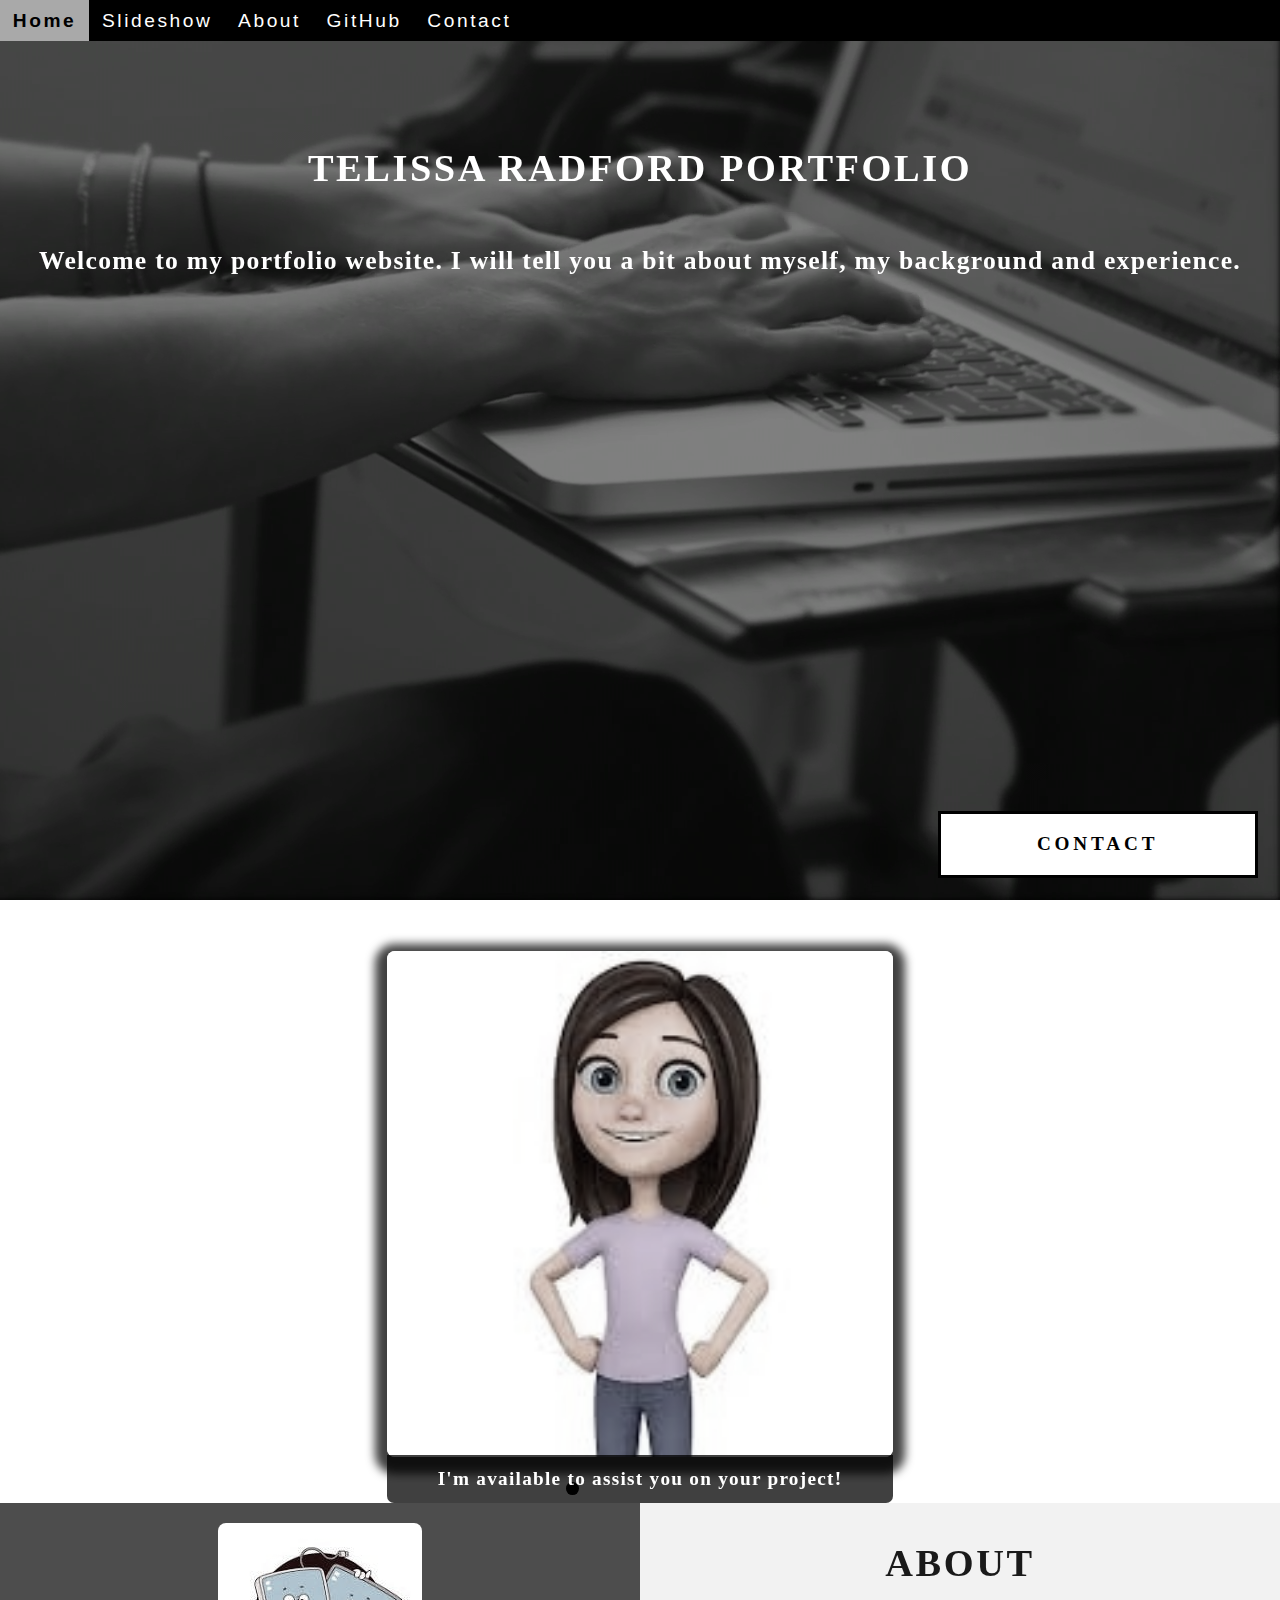
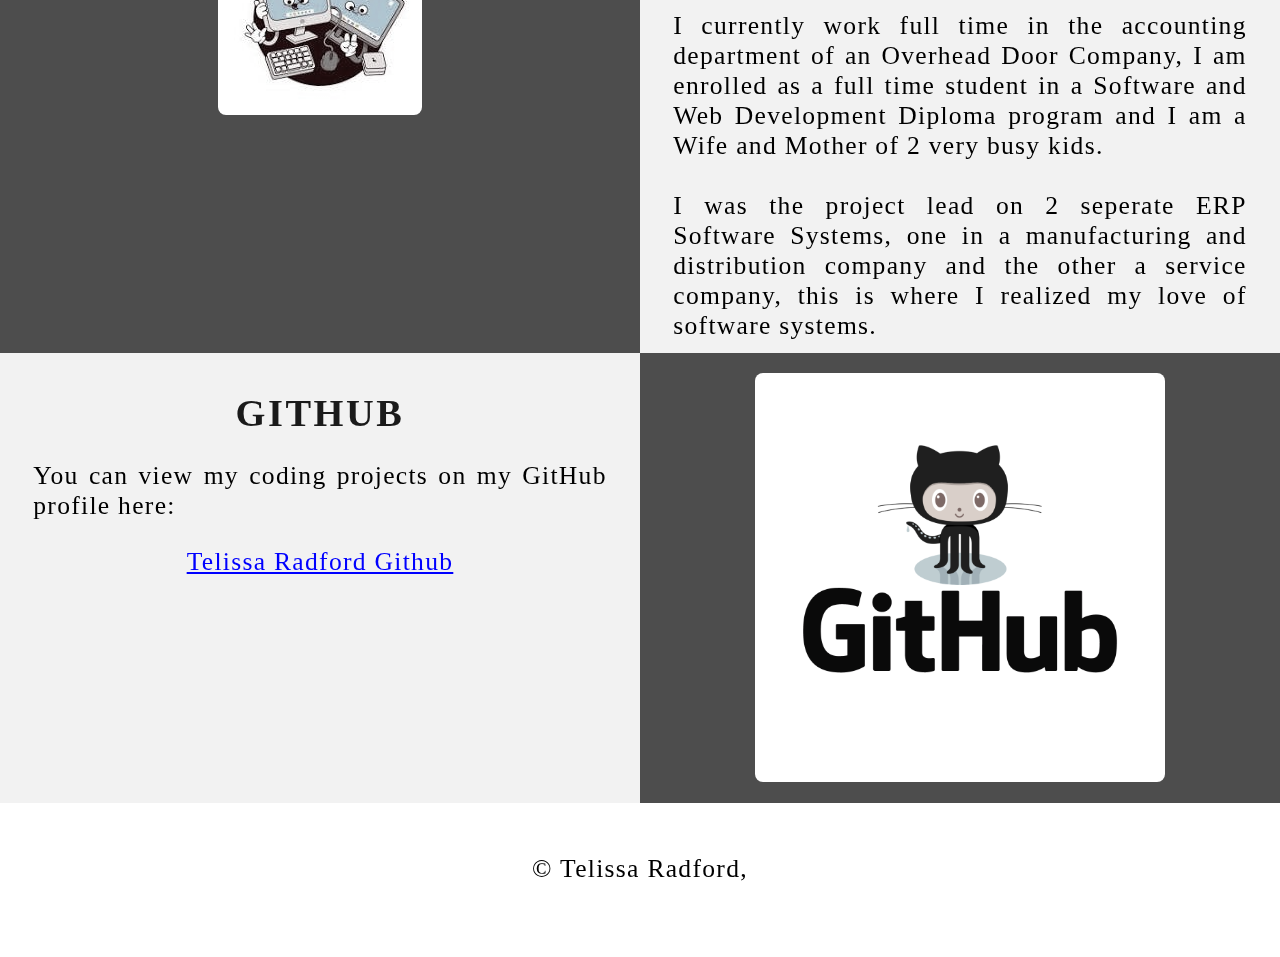
<file: js/portfolio.html>
<!DOCTYPE html>
<html>
    
    <!-- Head -->
    <head>
        <meta charset="UTF-8">
        <meta name="viewport" content="width=device-width" />
        <title>Telissa Radford</title>
        <link rel="shortcut icon" type="img/jpg" href="images/coding_icon.png">
        <link rel="stylesheet" type="text/css" href="portfolio.css">
    </head>

    <!-- Body -->
    <body class="Background">   

        <!-- Navbar -->
        <div class="Navbar">
            <a class="active" href="#Home">Home</a>
            <!-- New section added -->
            <a href="#Slideshow">Slideshow</a>
            <a href="#About">About</a>
            <a href="#GitHub">GitHub</a>
            <!-- Onclick and ondblclick functions added to open and close the contact form -->
            <a onclick="openForm()" ondblclick="closeForm()" class="contact">Contact</a>
        </div>

        <!-- Background video -->
        <div id="Home">
            <video autoplay muted loop id="Typing_Video">
                <source src="images/video/Typing.mp4" type="video/mp4">
                <!-- Display message if video fails to run -->
                Your browser does not support HTML5 video.
            </video>
        </div>

        <!-- Video text -->
        <div class="Video_Text">
            <h1 class="white-text">Telissa Radford Portfolio</h1>
            <strong>
                <p class="center">
                    
                    <br>Welcome to my portfolio website. I will tell you a bit about myself, my background and experience.
                    <br>
                    
                </p>
            </strong>
        </div>

        <!-- Slideshow section added -->
        <div id="Slideshow">
            <div id="Slideshow_Background"> 
                <div id="Slideshow_Container">
                    <!-- Slide 1 of 6 -->
                    <div class="mySlides fade">
                        <img class="Slideshow_Images" src="images/Picture_of_You.jpg" alt="">
                        <div class="text">I'm available to assist you on your project!</div>
                    </div>
                    <!-- Slide 2 of 6 -->
                    <div class="mySlides fade">
                        <img class="Slideshow_Images" src="images/HTML_CSS_and_JavaScript.jpeg" alt="HTML, CSS, and JS logos"> 
                        
                    <!-- Slide 3 of 6 -->
                    <div class="mySlides fade">
                        <img class="Slideshow_Images" src="images/Python.png" alt="Python logo">
                        <div class="text">the popular programming language Python,</div>
                    </div>
                    <!-- Slide 4 of 6 -->
                    <div class="mySlides fade">
                        <img class="Slideshow_Images" src="images/C_Sharp_and_Dot_NET.png" alt="C# logo">
                        <div class="text">C#, .NET Framework, ASP.NET, MVC, </div>
                    </div>
                    <!-- Slide 5 of 6 -->
                    <div class="mySlides fade">
                        <img class="Slideshow_Images" src="images/SQL_and_Database.jpg" alt="SQL logo"> 
                        <div class="text">back end development, databases and SQL.</div>
                    </div>
                    <!-- Slide 6 of 6 -->
                    <div class="mySlides fade">
                        <img class="Slideshow_Images" src="images/Square Personal Photo(1).jpg" alt=""> 
                        <div class="text"><a class="white-text contact" onclick="openForm()">Contact me now!</a></div> 
                    </div>
                    <!-- Previous and next buttons -->
                    <a class="Previous" onclick="plusSlides(-1)">&#10094;</a>
                    <a class="Next" onclick="plusSlides(1)">&#10095;</a>
                </div>
                <br> <!-- Adds a space between the slideshow images and the dots -->

                <!-- Slideshow dots (these are another way for users to navigate through the slideshow) -->
                <div style="text-align: center">
                    <span class="dot" onclick="currentSlide(1)"></span>
                    <span class="dot" onclick="currentSlide(2)"></span>
                    <span class="dot" onclick="currentSlide(3)"></span> 
                    <span class="dot" onclick="currentSlide(4)"></span> 
                    <span class="dot" onclick="currentSlide(5)"></span> 
                    <span class="dot" onclick="currentSlide(6)"></span> 
                </div>
            </div>
        </div>

        <!-- About section -->
        <div class="Row" id="About">
            <!-- Left column -->
            <div class="Column_2">
                <img src="images/Square Custom Picture.jpg" alt="">
            </div>
            <!-- Right column -->
            <div class="Column_1">
                <h1>About</h1>
                <p>
                    I currently work full time in the accounting department of an Overhead Door Company, I am enrolled as a full time student in a Software and Web Development Diploma program and I am a Wife and Mother of 2 very busy kids. 
                    <br>
                    <br> I was the project lead on 2 seperate ERP Software Systems, one in a manufacturing and distribution company and the other a service company, this is where I realized my love of software systems.
                    <br>
                    <br>My previous employment has given me a wide range of knowledge in accounting as well as Inventory management. <a onclick="openForm()" class="contact">Contact</a> me below!
                </p>
            </div>
        </div>

        <!-- GitHub section -->
        <div class="Row" id="GitHub">
            <!-- Left column -->
            <div class="Column_1">
                <h1>GitHub</h1>
                <p>You can view my coding projects on my GitHub profile here:
                    <br>
                    <p class="center"><a href="https://github.com/TeliRad/HTML-and-CSS-Projects" target="_blank">Telissa Radford Github</a></p>
                </p>
            </div>
            <!-- Right column -->
            <div class="Column_2">
                <a href="https://github.com/the-tech-academy" target="_blank"><img src="images/GitHub.png"></a>
            </div>
        </div>

        <!-- Contact form -->
        <div id="Contact">
           <button onclick="openForm()" class="Pop_Up_Button">CONTACT</button>
           <div class="form-popup" id="myForm">
                <form action="https://formspree.io/info@learncodinganywhere.com" method="POST" class="form-container"> <!-- Here we are using a free online service from https://formspree.io/ to send our contact form to an email address of our choosing - note: it will not run unless live on the internet, you have to push it to your online website first -->
                    <h1>Contact</h1>
                    <label for="name"><b>Name</b></label>
                      <input type="text" placeholder="Type your name here" name="name" required>
                    <label for="phone"><b>Phone</b></label>
                      <input type="text" placeholder="Type your phone number here" name="phone">
                    <label for="email"><b>Email</b></label>		
                      <input type="text" placeholder="Type your email address here" name="email" required>
                    <label for="message"><b>Message</b></label>
                      <input type="text" placeholder="Type your message here" name="message">
         
                    <button type="submit" class="btn">SUBMIT</button>
                    <button type="button" class="btn cancel" onclick="closeForm()">CLOSE</button>
                </form>
           </div>
        </div>
        
        <!-- Footer section -->
        <footer>
                <p class="center">&copy Telissa Radford, </a></p>
                <br>
        </footer>
        <script src="portfolio.js"></script>
    </body>
</html>
</file>
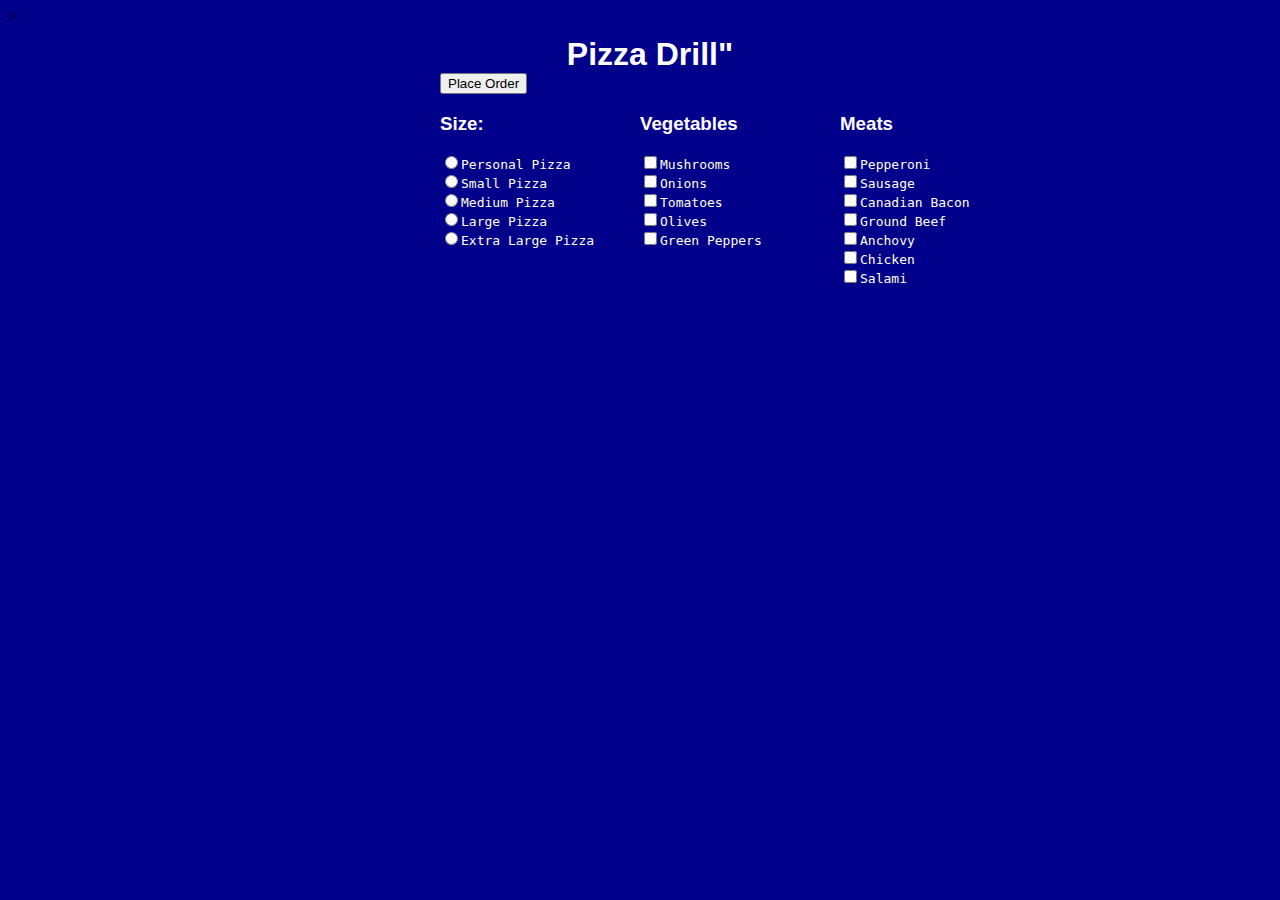
<file: Pizza Menu/Pizza.html>
<!--Pizza.html-->
<!DOCTYPE html>>
<html lang="en">
    <head>
        <title>Pizza Drill</title>
        <META http-equiv="Content-Type" content="text/html; charset=UTF=8">
        <meta content="width=device-width, initial-scale=1.0" name="viewport">
        <link rel="stylesheet" type="text/css" href="Pizza.css"/>
    </head>
    <body>
        <div id="menuBG">
            <h1 style="margin:0 0px 0 20px;">Pizza Drill"</h1>
            <input id="btnOrder" type="button" onclick="getReceipt()" value="Place Order">
            <form id="frmMenu">
                <div class="menu left">
                    <h3>Size:</h3>
                    <input class="size" type="radio" name="size" value="Personal Pizza">Personal Pizza<br>
                    <input class="size" type="radio" name="size" value="Small Pizza">Small Pizza<br>
                    <input class="size" type="radio" name="size" value="Medium Pizza">Medium Pizza<br>
                    <input class="size" type="radio" name="size" value="Large Pizza">Large Pizza<br>
                    <input class="size" type="radio" name="size" value="Extra Pizza">Extra Large Pizza<br>
                </div>
                <div class="menu center">
                    <h3>Vegetables</h3>
                    <input class="toppings" type="checkbox" name="Topping" value="Mushrooms">Mushrooms<br>
                    <input class="toppings" type="checkbox" name="Topping" value="Onions">Onions<br>
                    <input class="toppings" type="checkbox" name="Topping" value="Tomatoes">Tomatoes<br>
                    <input class="toppings" type="checkbox" name="Topping" value="Olives">Olives<br>
                    <input class="toppings" type="checkbox" name="Topping" value="Green Peppers">Green Peppers<br>
                </div>
                <div class="menu right">
                    <h3>Meats</h3>
                    <input class="toppings" type="checkbox" name="Topping" value="Pepperoni">Pepperoni<br>
                    <input class="toppings" type="checkbox" name="Topping" value="Sausage">Sausage<br>
                    <input class="toppings" type="checkbox" name="Topping" value="Canadian Bacon">Canadian Bacon<br>
                    <input class="toppings" type="checkbox" name="Topping" value="Ground Beef">Ground Beef<br>
                    <input class="toppings" type="checkbox" name="Topping" value="Anchovy">Anchovy<br>
                    <input class="toppings" type="checkbox" name="Topping" value="Chicken">Chicken<br>
                    <input class="toppings" type="checkbox" name="Topping" value="Salami">Salami<br>
                  
                </div>
                <div id="cart">
                    <div id="showtext"></div>
                    <div id="totalPrice"></div>

                </div>
            </form>
        </div>
        <script src="Pizza.js"></script>
    </body>
</html>
</file>
<file: js/portfolio.css>
/***** GENERAL STYLING *****/

/*Affects entire document */
html {
    scroll-behavior: smooth; /*This ensures that the page scrolling is smooth when the buttons on the nav bar is clicked */
}

/* Body */
body {
    margin: 0%; /* This ensures our site displays all the way to the edge of the browser screen */
    opacity: 1; /* This and transition affect the page loading fade in effect */
    transition: 3s opacity; /* This causes a 3 second fade in */
    letter-spacing: .2vw; /* vw is a relative measurement, 1vw is equal to 1% of the viewport width */
    font-family: Avant Garde, Helvetica;
    font-size: 1.5vw; 
    overflow-x: hidden; /* This prevents the horizontal scroll bar from appearing when the quote is hovered over */
    user-select: none; /* This prevents the text on the webpage from being highlighted by the user */
}

/* This section contributes to the fade effect for the page that occurs when the page is loaded */
body.fade-out {
    opacity: .1; /* This sets the level of opacity at the start of page load */
}

/* Heading 1 elements */
h1 {
    text-transform: uppercase; /*capitalizing all h1 headings */
    font-family: "Trebuchet MS", Optima; /* Sets the font family of all h1 headings */
    text-align: center; /* Centering all h1 elements */
    margin-top: 3%; /* Adds a small margin above h1 elements */
    color: #1a1a1a; 
}

/* Heading 1 element hover effect */
h1:hover {
    filter: grayscale(5%); /* Adds a slightly gray filter to the h1 headings when hovered over */
    transform: scale(1.1); /* When the h1 elements are hovered over they increase in size by 1.1 */
    transition: transform 1s; /* This causes the transformation to last 1 second */
}

/* Styling for Portfolio Title Text */
.white-text {
    color: #fff;/* This is used to change the color of the Portfolio Title text */
    padding-top: 10vh; /* Adds padding (equal to 10% of the viewport height) to the top of the Portfolio Title text */
}

/* Paragraph elements */
p {
    font-family: Perpetua, Rockwell Extra Bold;
    text-align: justify; /* This justifies the text within paragraph elements */
    letter-spacing: .1vw; /* This expands the text slightly */
    font-size: 2.5vw; /* Relative font sizing equal to 2.5% of the viewport width */
    padding-left: 1vw; /* Relative padding equal to 1% of the viewport width */
    padding-right: 1vw; /* Relative padding equal to 1% of the viewport width */
}

/* Paragraph element hover effect */
p:hover {
    transition: transform 1s; /* This makes the transform effect last 1 second */
	transform: scale(1.01); /* This makes the paragraphs increase slightly in size when hovered over */
}

/* Center class - this applies to all centered text */
.center {
    text-align: center; /* This center aligns the text */
}

/* Center align elements hover effect - This only affects the quote, github link, and footer */
.center:hover {
    transition: transform 2s; /* This makes the transform effect last 2 seconds */
    transform: scale(1.1); /* This makes the elements with class "center" increase in size by 1.1 when hovered over */
}

/* Anchor elements */
a {
    color: blue; /* This ensures all links are blue */
    cursor: pointer; /* This ensures all links change the mouse to a pointer when hovered over or clicked */
    text-decoration: underline; /* This ensures all links are underlined */
}

/* Quotation elements */
q {
    font-style: italic; /* Makes the quote italicized */
}

/* Image elements */
img {
    filter: grayscale(75%); /* This rids our pictures of 75% of their color */
    border-radius: 8px; /* Gives all images slightly rounded corners */
    max-width: 100%; /* Ensures all images stay within the width of their container */
    max-height: 100%; /* Ensures all images stay within the height of their container */
    display: block; /* By specifying block display we can ensure our images are able to be centered */
    margin: auto auto auto auto; /* This centers all images */
}

/* Image element hover effects */
img:hover {
	filter: grayscale(5%);  /* Brings back most of the image's color when hovered over */
}

/*Styling for footer element */
footer {
    padding: 2%; /* This gives the footer padding that is equal to 2% of the width of the element's area */
    background-color: white;
}
/***** End of General Styling *****/

/***** Navbar Styling *****/
.Navbar {
    overflow: hidden; /* This ensures that any content that overflows beyond the boundary of our nav bar is not displayed */
    background-color: black; /* This colors the navbar black */
    position: fixed; /* This keeps the navbar at the top of the screen as we scroll */
    top: 0; /* This ensures no space is displayed above the navbar */
    width: 100%; /* This makes the navbar span the entire width of the page */
    z-index: 1; /* This ensures other elements don't display over the navbar */
    -webkit-animation: moveNav 5s; /* Safari 4.0 - 8.0 */
    animation: moveNav 5s; /* This makes the moveNav animation last 5 seconds */
}

/* The animation effect for moving the nav bar in from above the left of the screen on page load */
@keyframes moveNav {
    from {left: -100vw;} /* The navbar is starting off screen to the left */
    to { left: 0vw;} /* This moves the navbar into place on the screen */
}

/*Navbar Links */
.Navbar a {
    float: left; /* This specifies that the text floats on the left on the navbar */
    display: block; /* This ensures that other text will be displayed on the same line or row, instead of a new line */
    color: white; /* This is the font color for text on our navbar */
    padding: .75vw 1vw; /* This adds padding around our text */
    text-decoration: none; /* This gets rid of the underlines under the text on our navbar */
    font-family: Avant Garde, Helvetica; /* This specifies the font family for text on our navbar */
    font-size: 1.5vw; /* This specifies the font size for text on our navbar */
    text-align: center; /* This centers the text within its container */
    position: relative; /* This sets the text relative to its normal positioning, allowing us to use the animation below */
    -webkit-animation: moveNavText 5.75s; /* Animation for Safari 4.0 - 8.0 */
    animation: moveNavText 5.75s; /* Applies the moveNavText animation for 5.75s */ 
}

/* The animation effect for moving the nav bar links in from above the top of the screen on page load */
@keyframes moveNavText {
    from {top: -100vw;} /* This sets the navbar text 100% above the viewport */
    to {top: 0vw;} /* This lowers the navbar text onto the navbar */
}

/*Navbar hover effects */
.Navbar a:hover {
    background-color: #f4f4f4; /* Defines the background color that will display when you hover over the link */
    color: black; /* This defines the font color that will display when navbar a elements are hovered over */
    font-weight: bold; /* This makes the text on the navbar bold when hovered over */
    cursor: pointer;
    transition: 0.5s ease-in; /* Creates a smooth transition for the hover trigger */
}

/* Navbar home button */
.Navbar a.active { /* This targets the a element on the navbar with the "active" class */
    background-color: darkgray;
}
/***** End of Navbar Styling *****/

/***** Video Styling *****/
/* Formatting for background video */
#Typing_Video {
    position: fixed; /* This fixes the video to the page */
    right: 0; /* This ensures there is no space between the edge of the video and the edge of the page */
    bottom: 0; /* This ensures no space between the edge of the video and the bottom of the page */
    min-width: 100%; /* This ensures the video is displayed across the full width of the page */
    z-index: -1; /* This places the video behind the other elements on the page */
}

/* Screens that are 576px and smaller will not display the background video */
@media screen and (max-width: 576px) {
    #Typing_Video {
        display: none;
    }
}

/* Texts over the video */
.Video_Text {
    background: rgba(0, 0, 0, 0.5); /* This provides a semi-transparents background for the text to sit over */
    color: white; /* Makes the font color white */
    width: 100%; /* Ensures the video-text container fills the width of the video */
    height: 100vh; /* This ensures the video-text container fills the height of the viewport so that the slideshow is not partially displayed */
    padding-top: 2vh; /* This adds padding around the video-text container so that the background goes slightly beyond the text */
    position: relative; /* This sets the text relative to its normal positioning, allowing us to use the animation below */
    -webkit-animation: moveVideoText 5.75s; /* Animation for Safari 4.0 - 8.0 */
    animation: moveVideoText 5.75s; /* moveVideoText animation set to 5.75s to match the movenavText animation */
}

/* This animation effect causes the overlay video text to move up from the bottom of the page upon page load */
@keyframes moveVideoText {
    from {top: -100vw;} /* This sets the position of the video text to above the viewport */
    to {top: 0vw;} /* This moves the video text to the normal positioning on the viewport */
}
/***** End of Video Styling *****/

/***** Slideshow Styling *****/
#Slideshow_Background {
    background: rgba(255, 255, 255, 0.35); /* This creates a slightly transparent white background that's palced over the video in the background */    
}

.mySlides{
    display: none; /* This prevents the images from being displayed, we will use JS to display these */
}

/* Slideshow section / container */
#Slideshow_Container {
    width: 39.5vw; /* Relative sizing of the container for the slidewshow set to 39.5% of the viewport width */
    height: auto; /* The height of the container is automatically adjusted based on the content it is displaying */
    padding-top: 4%; /* Adds a small padding to the top of the slideshow container */
    position: relative; /* This sets the container relative to its normal positioning */
    margin:auto; /* This will horizontally center the container on the page */
}

/* Remove the underline from the previous and next buttons on the slideshow */
#Slideshow_Container a {
    text-decoration: none;
}

/* Images contained within the slideshow */
.Slideshow_Images {
    vertical-align: middle; /* This centers the images vertically within the slideshow container */
    height: auto; /* The height of the images is automatically adjusted based on the content, ie if your images are different sizes, they will display as different sizes */
    box-shadow: 0px 5px 10px 12px rgba(0, 0, 0, .75); /* Adds a shadow around the slideshow images */
    width: 100%; /* The width of the images is automatically adjusted based on the content */
}

/* Next and previous buttons */
.Previous, .Next {
    cursor: pointer; /* Changes the mouse to a pointer when the buttons are selected */
    position: absolute; /* This makes the next and previous buttons positioned relative to the slideshow container */
    top: 50%; /* This moves the buttons up in the slideshow container */
    width: auto; /* The width of the buttons is automatically adjusted based on the content */
    padding: 2vw; /* Adds padding equal to 2% of the viewport width */
    color: darkgray; 
    font-weight: bold;
    font-size: 1.5vw;
    border-radius: 0 3px 3px 0; /* Adds a slightly rounded border on the top and bottom right corners */
    user-select: none; /* This property makes it so that the user cannot highlight the text */
    transition: 0.6s ease; /* This specifies the details of the hover transition for these elements */
}

/* Positioning the next button on the right hand side */
.Next {
    right: 0; /* This moves the next button to the right side of the slideshow container */
    border-radius: 3px 0 0 3px; /* This changes the border radius on the next button to the top and bottom left of the button */
}

/* Hover effect on slide show buttons */
.Previous:hover, .Next:hover {
    background-color: rgba(0, 0, 0, 0.8); /* Makes the background of the arrows a transparent gray color */
    color: white; /* Makes the arrows white when hovered over */
}

/* Slideshow text */
.text {
    color: white; 
    padding: 1vw;
    position: absolute; /* This ensures the text is positioned within the image */
    bottom: 0; /* This property sets the text at the bottom of the image */
    width: 100%; /* The element covers the full width of the image */
    text-align: center; /* The text is center aligned within the image */
    font-family: Perpetua, Rockwell Extra Bold;
    letter-spacing: .1vw; /* This gives slight spacing between the letters */
    font-size: 1.5vw; /* Font size is relative to the size of the viewport width */
    background-color: rgba(0, 0, 0, 0.75); /* Gives a slightly transparent black background */
    font-weight: bold;
    border-radius: 0px 0px 7px 7px; /* Gives the text background rounded corners on the bottom left and right corners */
}

/* Styling of the dots under the slideshow */
.dot {
    cursor: pointer; /* The cursor changes to pointer when hovered over the dots */
    height: 1vw; /* The dots are sized relative to the viewport width */
    width: 1vw;
    margin: .25vw; /* adds additional spacing between the dots */ 
    background-color: white; /* Makes the dots white */
    border-radius: 50%; /* Makes the dots circles by rounding each corner */
    display: inline-block; /* Allows the dots to sit next to eachother rather than on a new line */
    transition: background-color 0.6s ease; /* When clicked on the dots transition to a different color when clicked or hovered over (the affect is defined below) */
    z-index: 1; /* This ensures the dots will be displayed above any other elements */
}

/* Hover effect for slideshow dots */
.active, .dot:hover {
    background-color: black; /* Sets the color of the dots when active or hovered over */
}

/* Fading animation for slideshow */
.fade {
    animation-name: fade; /* Fade animation is defined below */
    animation-duration: 1.5s; /* The animation lasts 1.5 seconds */
    -webkit-animation-name: fade; /* Same as above for Safari 4.0-8.0 */
    -webkit-animation-duration: 1.5s;
}

@-webkit-keyframes fade {
    from {opacity: .4;} /* Image starts transparent */
    to {opacity: 1;} /* Image ends opaque */
}

@keyframes fade {
    from {opacity: .4;} /* Image starts transparent */
    to {opacity: 1;} /* Image ends opaque */
}
/***** End Slideshow Styling *****/

/***** Table Styling -  this section covers the styling of the columns and rows within the table *****/
* { /*The asterisk is a universal selector that applies this effect to all elements on the page */
    box-sizing: border-box; /* This creates a box with a border within which we will place most of our text */
} 

.Column_1 {
    float: left;
    width: 50%; /* This ensures the column takes up half of the page width */
    padding: 1.6%;
    height: 450px; /* This sets the height of the column to 400px -  this may need to be adjusted depending on the text you enter */
    background-color: #f2f2f2; /* Sets the background color of the left columns */
}

.Column_2 {
    float: left;
    width: 50%;
    padding: 1.6%;
    height: 450px;
    background-color: #4d4d4d;
}

/* This inserts something after the content of selected elements (in this case the elements with class "Row") */
.Row:after {
	content: ""; /* By leaving this blank, we are allowing the footer (covered lower down) to be displayed - removing it makes the footer overwrite a column */
	display: table; /* The display property specifies the type of display behavior; the table value tells the browser to treat the element as a table */
	clear: both; /* This clears any other elements from floating on the left or the right of an element */
}
/***** End of Table Styling *****/

/***** Contact Form Styling *****/
/* Button used to open the contact form - fixed at the bottom of the page */
.Pop_Up_Button {
    position: fixed; /* The element is positioned relative to the viewport and stays in the same location no matter what */
    bottom: 1.75vw; /* Positions the button slightly up from the bottom of the viewport */
    right: 1.75vw; /* Positions the viewport slightly right from the side of the viewport */
    width: 25vw; /* Sets the width relative to the viewport width */
    background-color: white; /* Sets the background color of the button to white */
    color: black; /* Sets the color of the button text to black */
    border: solid black; /* This makes a solid black border around the button */
    cursor: pointer; /* This changes the cursor when hovered over the button to a pointer */
    -webkit-animation: movePopup 5s; /* Animation for 5 seconds for Safari 4.0-8.0 */
    animation: movePopup 5s; /* Animation set for 5 seconds */
}

/* movePopup animation moves the button from off the right side of the screen to its fixed location on the viewport */
@keyframes movePopup {
    from {right: -40vw;} 
    to {right: 1.75vw;}
}

@-webkit-keyframes movePopup {
    from {right: -40vw;} 
    to {right: 1.75vw;}
}

/* Styling for the contact form */
.form-popup {
    z-index: 8; /* This z-index ensures the contact form shows above all other elements on the page */
    display: none; /* Set the display to none, we will use JavaScript to show the contact form */
    position: fixed; /* The form stays in the same location no matter what */
    bottom: .5vw; /* Slightly up from the bottom of the viewport */
    right: .5vw; /* Slightly in from the right side of the viewport */
}

/* Form styling */
.form-container {
    max-width: 49vw; /* Relative sizing of the form container - 49% of the viewport width */
    padding: 1vw; /* Adds padding between the form-popup and the form-container */
    background-color: white; 
}

/* Input fields */
.form-container input[type=text] {
    width: 100%; /* The input boxes completely fill the width of the form-container */
    padding: .93vw; /* Adds padding to the input boxes */
    margin: .6vw 0 .6vw 0; /* Adds space between the input boxes and the labels */
    border: none; /* Removes the border from the input boxes */
    background: Gainsboro; /* Sets the background color of the input boxes */
    font-size: 1vw; /* Relative font sizing based on the width of the viewport */
}

/* General styling for all buttons */
button {
    font-family: "Trebuchet MS", Optima;
    letter-spacing: .3vw; /* Adds slight spacing between the letters */
    font-size: 1.5vw; /* Relative sizing of text */
    font-weight: bold; 
    padding: 1.5vw; /* Adds padding to the text in the button */
    cursor: pointer; /* Changes the cursor to pointer over button elements */
    width: 100%; /* Sets the width of the buttons to 100% of their containers */
    height: auto; /* Allows the height to be resized depending on the content showing */
}

/* Hover effect for contact and submit buttons */
button:hover, .form-container .btn:hover {
    color: white; /* This makes the text in the buttons white when hovered over */
    background-color: black; /* The background of the button changes to black when hovered over */
    transition-duration: 1s; /* This makes the transition last 1 second */
    -webkit-transition-duration: 1s; /* For Safari 4.0-8.0 */
    border-color: silver; /* The border turns silver when the button is hovered over */
}

/* Submit button */
.form-container .btn {
    background-color: white; 
    color: black;
    border-color: black;
    margin-bottom: 1vh; /* Adds space between the submit button and the close button */
}

/* Close button */
.form-container .cancel {
    background-color: black;
    color: white;
    border-color: gray;
}

/* Styling for close button on hover */
.form-container .cancel:hover {
    color: white;
    background-color: darkred;
    transition-duration: 1s;
    -webkit-transition-duration: 1s;
    border-color: black;
}
/***** End of Contact Form Styling *****/

/***** Media Query Section *****/
/*Media rules for paragraph font size for different screen sizes*/
@media screen and (max-width: 527px) {
    p {
        font-size: 3.75vw;
    }
}

@media screen and (min-width: 528px) and (max-width: 660px) {
    p {
        font-size: 3.5vw;
    }
}

@media screen and (min-width: 661px) and (max-width: 799px) {
    p {
        font-size: 2.75vw;
    }
}

@media screen and (min-width: 800px) and (max-width: 924px) {
    p {
        font-size: 2.5vw;
    }
}

@media screen and (min-width: 925px) and (max-width: 1050px) {
    p {
        font-size: 2.25vw;
    }
}

@media screen and (min-width: 1051px) and (max-width: 1310px) {
    p {
        font-size: 2vw;
    } 
}

@media screen and (min-width: 1311px) and (max-width: 1535px) {
    p {
        font-size: 1.75vw;
    }
}

@media screen and (min-width: 1536px) and (max-width: 2269px) {
    p {
        font-size: 1.5vw;
    }
}

@media screen and (min-width: 2270px) {
    p {
        font-size: 1.35vw;
    }
}

/*Media rule for navbar links for different screen sizes*/
/* Screens 1080px and smaller will display navbar links equally distributed */
@media screen and (max-width: 1080px) {
    .Navbar a{
        width: 20%; /* This sets each navbar link to 1/5 of the navbar */
        font-size: 2.5vw;
    }
}

/* Media rules to enlarge the font of the white text for smaller screens */
@media screen and (max-width: 1080px) {
    .quote{
        font-size: 3.5vw;
    }

    .white-text {
        font-size: 4.5vw;
    }
}

/* Media rules to increase the size of the columns for larger screens */
@media screen and (min-width: 1725px) {
    .Column_1 {
        height: 550px;
    }
    .Column_2 {
        height: 550px;
    }
}


/*Media rule to remove margin-top from h1 elements for extra large screens (so that the paragraph text fits in the column*/
@media screen and (min-width: 2000px) {
    h1{
        margin-top: 0;
    }
}
/***** End of Media Query Section *****/
</file>
<file: Pizza Menu/Pizza.css>
/*Pizza.css*/
body {
    background-color: darkblue;
}
h1 {
    font-family: Helvetica;
    color: white;
    text-align: center;
}
h3 {
    font-family: Arial;
    color: snow;
}
div {
    color: lightyellow;
    font-family: monospace;
}
#menuBG {
    width: 400px;
    height: 470px;
    margin: 10px auto;
}
#frmMenu {
    width: 600px;
    height: 200px;
}
#totalPrice {
    width: 200px;
    height: 190px;
    margin: 20px auto;
    float: right;
}
.left {
    width: 200px;
    height: 200px;
    float: left;

}
.center {
    width: 200px;
    height: 200px;
    float: left;

}
.right {
    width: 200px;
    height: 200px;
    float: right;
}
#showtext {
    width: 200px;
    height: 190px;
    margin: 0px auto;
    float: left;
}
#cart {
    top: 0;
    margin: 0px auto;
    width: 400px;
    height: 200px;
}
#btnorder {
    margin: 10px 0px 0px 100px;
    width: 100px;
    height: 40px;
    display: block;
    margin: 25px auto;
}
</file>
